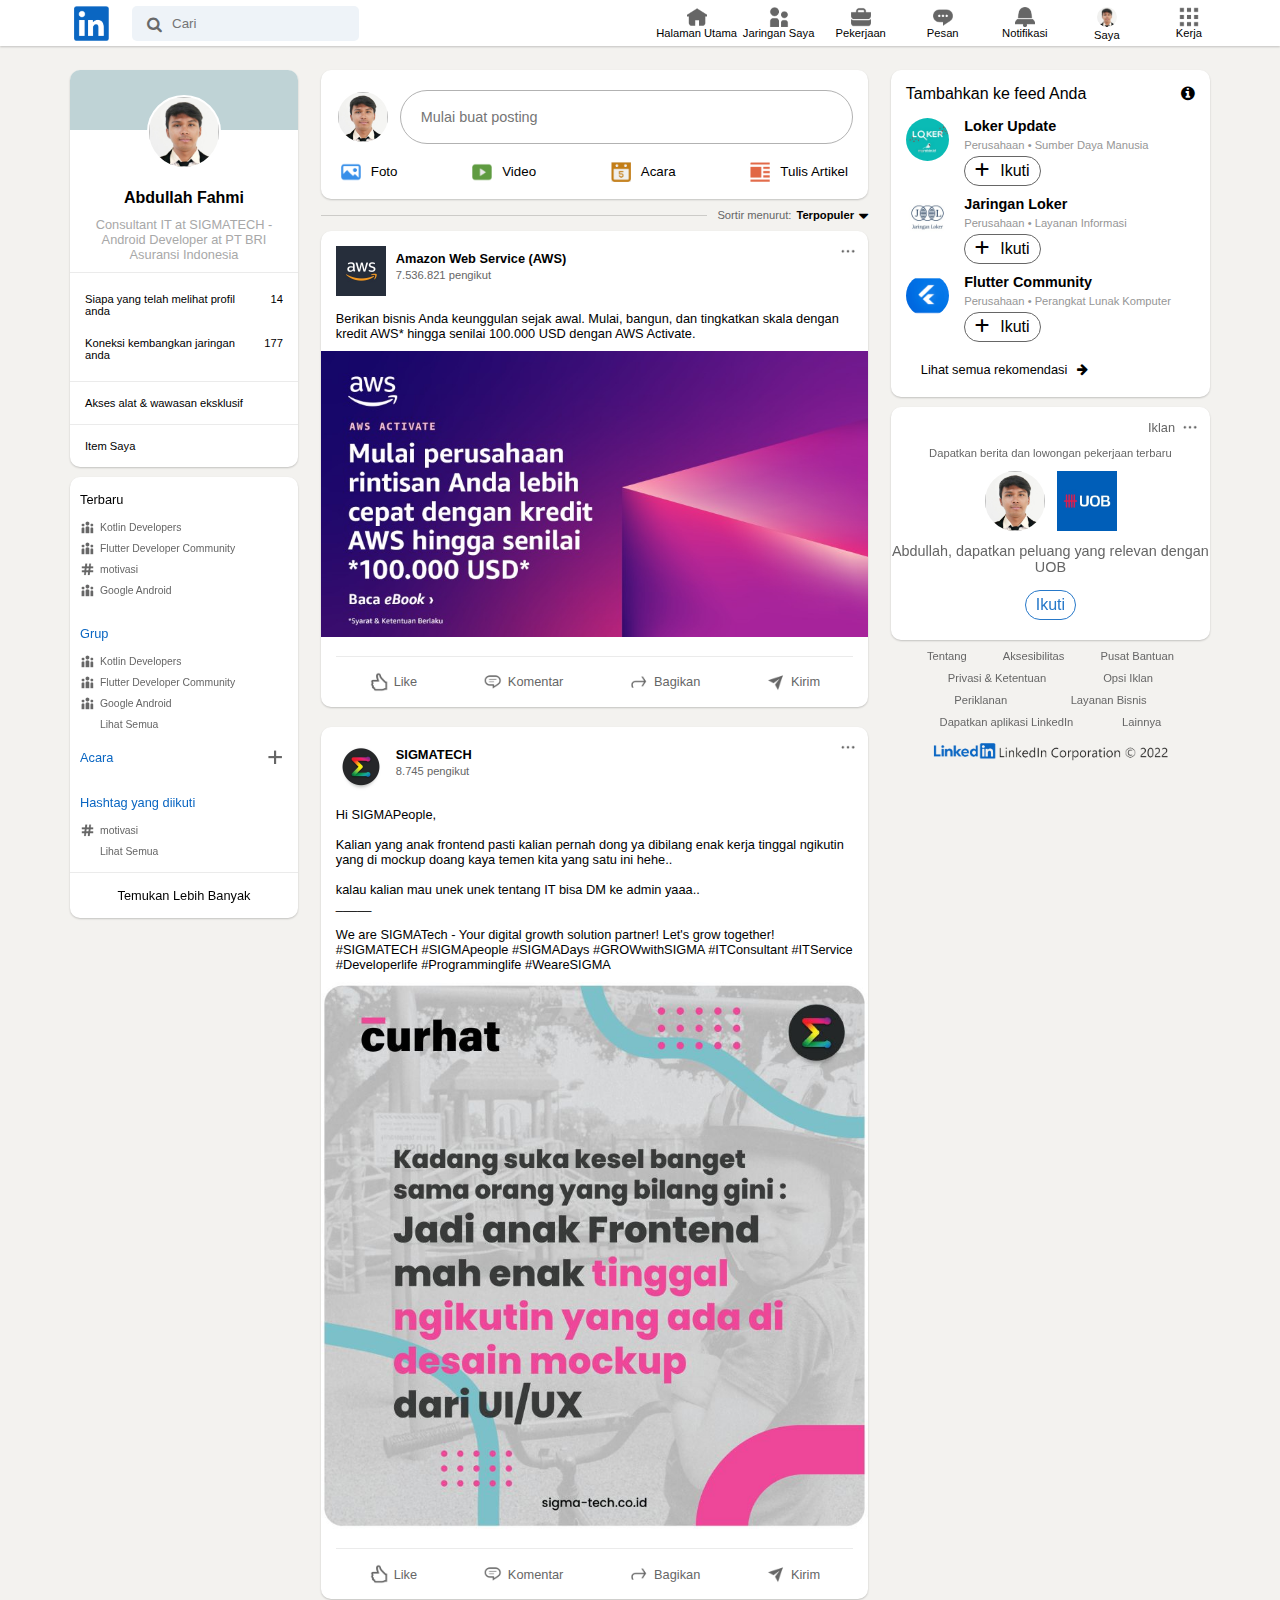
<file: index.html>
<!DOCTYPE html>
<html>
    <head>
        <meta charset="UTF-8">
        <meta name="author" content="Lopniv">
        <meta http-equiv="X-UA-Compatible" content="ie=edge" />
        <meta name="viewport" content="width=device-width, initial-scale=1">
        <title>LinkedIn Copy</title>
        <link rel="icon" href="html5.png" type="image/x-icon">
        <link rel="stylesheet" href="style.css" type="text/css">
        <link rel="stylesheet" href="https://cdnjs.cloudflare.com/ajax/libs/font-awesome/6.0.0/css/all.min.css" integrity="sha512-9usAa10IRO0HhonpyAIVpjrylPvoDwiPUiKdWk5t3PyolY1cOd4DSE0Ga+ri4AuTroPR5aQvXU9xC6qOPnzFeg==" crossorigin="anonymous" referrerpolicy="no-referrer" /> 
        <link rel='stylesheet' href='https://cdnjs.cloudflare.com/ajax/libs/font-awesome/4.7.0/css/font-awesome.min.css'>
    </head>

    <body>
        <header>
            <nav>
                <ul>
                    <li><i class="ImgLogo"></i><a href="#home"></a></li>
                    <form class="FormSearchContainer">
                        <i class="fa fa-search SearchIcon"></i>
                        <input class="InputField" type="text" placeholder="Cari">
                    </form>
                    <li class="ListInMobile"><i class="ImgSearch Icon"></i><a href="#home">Search</a></li>
                    <li><i class="ImgHome Icon"></i><a href="#home">Halaman Utama</a></li>
                    <li><i class="ImgConnection Icon"></i><a href="#connection">Jaringan Saya</a></li>
                    <li><i class="ImgJob Icon"></i><a href="#job">Pekerjaan</a></li>
                    <li><i class="ImgMessage Icon"></i><a href="#message">Pesan</a></li>
                    <li><i class="ImgBell Icon"></i><a href="#notification">Notifikasi</a></li>
                    <li><i class="ImgProfile" id="Me"></i><a href="#me">Saya</a></li>
                    <li><i class="ImgJobs Icon"></i><a href="#jobs">Kerja</a></li>
                </ul>
            </nav>
        </header>

        <main>
            <aside class="AsideLeft">

                <aside class="AsideCard Card">

                    <div class="DivProfile">

                        <div class="DivBackground"></div>
                        <img class="ImgProfile">
                        <span>Abdullah Fahmi</span>
                        <p>Consultant IT at SIGMATECH - Android Developer at PT BRI Asuransi Indonesia</p>
                        
                    </div>

                    <hr>

                    <div class="DivConnectionProfile DivHorizontal SpaceTop DivButton">
                        <span>Siapa yang telah melihat profil anda</span>
                        <label>14</label>
                    </div>

                    <div class="DivConnectionProfile DivHorizontal SpaceBottom DivButton">
                        <span>Koneksi kembangkan jaringan anda</span>
                        <label>177</label>
                    </div>

                    <hr>

                    <div class="DivPremium DivVertical DivButton">
                        <span>Akses alat & wawasan eksklusif</span>
                    </div>

                    <hr>

                    <div class="DivPremium DivVertical DivButtonBottom">
                        <span>Item Saya</span>
                    </div>

                </aside>

                <aside class="AsideCard Card Latest">

                    <div class="DivContainerTagGroup DivVertical">
                        
                        <div class="DivTagTitle DivHorizontal">
                            <span class="SpanTitle">Terbaru</span>
                            <img src="asset/icon-arrow-up.png">
                        </div>

                        <div class="DivTagGroup DivHorizontal">
                            <img src="asset/icon-group.png">
                            <span>Kotlin Developers</span>
                        </div>

                        <div class="DivTagGroup DivHorizontal">
                            <img src="asset/icon-group.png">
                            <span>Flutter Developer Community</span>
                        </div>

                        <div class="DivTagGroup DivHorizontal">
                            <img src="asset/icon-hashtag.png">
                            <span>motivasi</span>
                        </div>

                        <div class="DivTagGroup DivHorizontal">
                            <img src="asset/icon-group.png">
                            <span>Google Android</span>
                        </div>

                    </div>

                    <div class="DivContainerTagGroup DivVertical">
                        
                        <div class="DivTagTitle DivHorizontal">
                            <span href="" class="SpanTitle" id="Ref">Grup</span>
                            <img src="asset/icon-arrow-up.png">
                        </div>
    
                        <div class="DivTagGroup DivHorizontal">
                            <img src="asset/icon-group.png">
                            <span>Kotlin Developers</span>
                        </div>
    
                        <div class="DivTagGroup DivHorizontal">
                            <img src="asset/icon-group.png">
                            <span>Flutter Developer Community</span>
                        </div>
    
                        <div class="DivTagGroup DivHorizontal">
                            <img src="asset/icon-group.png">
                            <span>Google Android</span>
                        </div>
    
                        <div class="DivTagGroup DivHorizontal">
                            <img src="asset/icon-blank.png">
                            <span>Lihat Semua</span>
                        </div>

                    </div>

                    <div class="DivContainerTagGroup DivVertical">
                        
                        <div class="DivTagTitle DivHorizontal" id="TagLatest">
                            <span href="" class="SpanTitle" id="Ref">Acara</span>
                            <img class="ImgAdd" src="asset/icon-add.png">
                        </div>

                    </div>

                    <div class="DivContainerTagGroup DivVertical">
                        
                        <div class="DivTagTitle DivHorizontal">
                            <span href="" class="SpanTitle" id="Ref">Hashtag yang diikuti</span>
                            <img src="asset/icon-arrow-up.png">
                        </div>
    
                        <div class="DivTagGroup DivHorizontal">
                            <img src="asset/icon-hashtag.png">
                            <span>motivasi</span>
                        </div>
    
                        <div class="DivTagGroup DivHorizontal">
                            <img src="asset/icon-blank.png">
                            <span>Lihat Semua</span>
                        </div>

                    </div>

                    <hr>

                    <div class="DivPremium DivVertical DivButtonBottom" id="IdTagGroup">
                        <span>Temukan Lebih Banyak</span>
                    </div>

                </aside>

            </aside>

            <aside class="AsideCenter">

                <!-- POSTING -->

                <aside class="AsideCard CardPosting DivVertical">
                    
                    <form class="FormInput" action="">
                        <fieldset class="FieldsetInputPosting">
                            <legend></legend>
                            <img class="ImgProfile">
                            <label for="textPosting"></label>
                            <input id="textPosting" type="text" placeholder="Mulai buat posting">
                        </fieldset>
                        <fieldset class="FieldsetCategoryItem">

                            <input class="ButtonMultimedia ButtonPhoto" type="button" value="Foto">

                            <input class="ButtonMultimedia ButtonVideo" type="button" value="Video">

                            <input class="ButtonMultimedia ButtonActivity" type="button" value="Acara">

                            <input class="ButtonMultimedia ButtonArticle" type="button" value="Tulis Artikel">

                        </fieldset>
                    </form>

                </aside>

                <!-- SORT -->

                <div class="DivContainerSort DivHorizontal">

                    <hr>
                    <span class="SpanSortTitle">Sortir menurut:</span>
                    <span class="SpanSort">Terpopuler</span><i class="fa fa-sort-desc"></i>

                </div>

                <!-- ARTICLE POST -->

                <aside class="AsideCard CardPost">

                    <div class="DivVertical">

                        <div class="DivProfilePost DivHorizontal">

                            <img class="ImgCreator" src="asset/article-aws.jpg">
                            <div class="DivVertical">
                                <span class="SpanNameCreator">Amazon Web Service (AWS)</span>
                                <span>7.536.821 pengikut</span>
                            </div>
                            <img class="ImgMore" src="asset/icon-more.png">

                        </div>

                        <div class="DivParagraphPost">
                            <p>Berikan bisnis Anda keunggulan sejak awal. Mulai, bangun, dan tingkatkan skala dengan kredit AWS* hingga senilai 100.000 USD dengan AWS Activate.</p>
                        </div>

                        <div class="DivImagePost">
                            <img src="asset/article-1.jpg">
                        </div>

                        <div class="DivCommentPost">

                            <hr>

                            <div class="DivContainerComment DivHorizontal">

                                <div class="DivHorizontal">
                                    <i class="BaseCommentIcon IconLike"></i>
                                    <span>Like</span>
                                </div>

                                <div class="DivHorizontal">
                                    <i class="BaseCommentIcon IconComment"></i>
                                    <span>Komentar</span>
                                </div>

                                <div class="DivHorizontal">
                                    <i class="BaseCommentIcon IconShare"></i>
                                    <span>Bagikan</span>
                                </div>

                                <div class="DivHorizontal">
                                    <i class="BaseCommentIcon IconSend"></i>
                                    <span>Kirim</span>
                                </div>

                            </div>

                        </div>

                    </div>

                </aside>

                <!-- ARTICLE POST -->

                <aside class="AsideCard CardPost">

                    <div class="DivVertical">

                        <div class="DivProfilePost DivHorizontal">

                            <img class="ImgCreator" src="asset/article-sigmatech.jpg">
                            <div class="DivVertical">
                                <span class="SpanNameCreator">SIGMATECH</span>
                                <span>8.745 pengikut</span>
                            </div>
                            <img class="ImgMore" src="asset/icon-more.png">

                        </div>

                        <div class="DivParagraphPost">
                            <p>Hi SIGMAPeople, <br><br>

                                Kalian yang anak frontend pasti kalian pernah dong ya dibilang enak kerja tinggal ngikutin yang di mockup doang kaya temen kita yang satu ini hehe..
                                <br><br>
                                kalau kalian mau unek unek tentang IT bisa DM ke admin yaaa..
                                <br>
                                _____
                                <br><br>
                                We are SIGMATech - Your digital growth solution
                                partner! Let's grow together!<br>
                                #SIGMATECH #SIGMApeople #SIGMADays
                                #GROWwithSIGMA #ITConsultant #ITService
                                #Developerlife #Programminglife #WeareSIGMA</p>
                        </div>

                        <div class="DivImagePost">
                            <img src="asset/article-2.jpg">
                        </div>

                        <div class="DivCommentPost">

                            <hr>

                            <div class="DivContainerComment DivHorizontal">

                                <div class="DivHorizontal">
                                    <i class="BaseCommentIcon IconLike"></i>
                                    <span>Like</span>
                                </div>

                                <div class="DivHorizontal">
                                    <i class="BaseCommentIcon IconComment"></i>
                                    <span>Komentar</span>
                                </div>

                                <div class="DivHorizontal">
                                    <i class="BaseCommentIcon IconShare"></i>
                                    <span>Bagikan</span>
                                </div>

                                <div class="DivHorizontal">
                                    <i class="BaseCommentIcon IconSend"></i>
                                    <span>Kirim</span>
                                </div>

                            </div>

                        </div>

                    </div>

                </aside>
                
            </aside>

            <aside class="AsideRight">
                
                <aside class="AsideCard Card">
                    
                    <div class="DivAddToFeed DivHorizontal">
                        <span>Tambahkan ke feed Anda</span>
                        <i class="fa fa-info-circle"></i>
                    </div>

                    <figure class="FigureFeed DivHorizontal">
                        <img class="ImageFeed" src="asset/loker-profile.jpg">
                        <div class="DivProfileFeed DivVertical">
                            <span class="SpanNameFeed">Loker Update</span>
                            <span class="SpanNameCategory">Perusahaan • Sumber Daya Manusia</span>
                            <div class="DivButtonFollow"><i class="fa fa-add"></i><a>Ikuti</a><span></span></div>
                        </div>
                    </figure>

                    <figure class="FigureFeed DivHorizontal">
                        <img class="ImageFeed" src="asset/jaringan-loker-profile.jpg">
                        <div class="DivProfileFeed DivVertical">
                            <span class="SpanNameFeed">Jaringan Loker</span>
                            <span class="SpanNameCategory">Perusahaan • Layanan Informasi</span>
                            <div class="DivButtonFollow"><i class="fa fa-add"></i><a>Ikuti</a><span></span></div>
                        </div>
                    </figure>

                    <figure class="FigureFeed DivHorizontal">
                        <img class="ImageFeed" src="asset/flutter-community-profile.jpg">
                        <div class="DivProfileFeed DivVertical">
                            <span class="SpanNameFeed">Flutter Community</span>
                            <span class="SpanNameCategory">Perusahaan • Perangkat Lunak Komputer</span>
                            <div class="DivButtonFollow"><i class="fa fa-add"></i><a>Ikuti</a><span></span></div>
                        </div>
                    </figure>

                    <div class="DivButtonSeeRecommend"><span>Lihat semua rekomendasi<i class="fa fa-arrow-right"></i></span></div>

                </aside>

                <aside class="Latest">
                    
                    <aside class="AsideCard Card">
                    
                        <div class="DivContainerAds DivHorizontal">
                            <span>Iklan</span>
                            <img src="asset/icon-more.png">
                        </div>
    
                        <div class="DivGetFeedsAndJob DivHorizontal" id="Top">
                            <span>Dapatkan berita dan lowongan pekerjaan terbaru</span>
                        </div>
    
                        <div class="DivImageAdsJob DivHorizontal">
                            <img class="ImgProfile">
                            <img class="ImgCreator" src="asset/article-uob.jpg">
                        </div>
    
                        <div class="DivGetFeedsAndJob DivHorizontal" id="Bottom">
                            <span>Abdullah, dapatkan peluang yang relevan dengan UOB</span>
                        </div>
    
                        <div class="DivContainerButtonFollow DivHorizontal">
                            <div class="DivButtonFollow"></i><a>Ikuti</a><span></span></div>
                        </div>
                        
                    </aside>
    
                    <aside class="AsideSetting">
                        <div class="DivHorizontal">
                            <a>Tentang</a>
                            <a>Aksesibilitas</a>
                            <a>Pusat Bantuan</a>
                        </div>

                        <div class="DivHorizontal">
                            <a>Privasi & Ketentuan</a>
                            <a>Opsi Iklan</a>   
                        </div>

                        <div class="DivHorizontal">
                            <a>Periklanan</a>
                            <a>Layanan Bisnis</a>   
                        </div>

                        <div class="DivHorizontal">
                            <a>Dapatkan aplikasi LinkedIn</a>
                            <a>Lainnya</a>   
                        </div>

                        <div class="DivHorizontal">
                            <img src="asset/icon-linkedin-corporation.png">
                        </div>
                    </aside>
                </aside>

            </aside>

        </main>
        
    </body>

</html>
</file>
<file: style.css>
* 
{
    padding: 0;
    margin: 0;
}

body 
{
    margin: 0;
    font-family: Arial, Helvetica, sans-serif;
    background-color: #f3f2ef;
}

nav
{
    padding-top: 5px;
    padding-bottom: 5px;
    box-shadow: 0 1px 2px 0 rgba(0,0,0,0.2);
    background: white;
    transition: 0.3s;
    width: 100%;
    background-color: white;
    position: fixed;
}

ul 
{
    margin: 0;
    padding-left: 50px;
    padding-right: 50px;
    background-color: white;
    text-align: center;
    display: flex;
    align-items: center;
    list-style: none;
}

li
{
    width: 185px;
    display: flex;
    flex-direction: column;
    flex-wrap: nowrap;
    align-items: center;
}

li a 
{
    color: black;
    font-size: 0.7em;
    justify-content: center;
    text-decoration: none;
}

.ImgLogo
{
    width: 35px;
    height: 35px;
    background-image: url('asset/logo-linkedin.png');
    background-repeat: no-repeat;
    background-size: cover;
    border: 0px;
}

.Icon
{
    width: 20px;
    height: 20px;
    align-items: center;
    background-repeat: no-repeat;
    background-size: cover;
    border: 0px;
}

#Me
{
    width: 20px;
    height: 20px;
    margin-top: 0px;
    margin-bottom: 0px;
}

.ImgSearch
{
    background-image: url('asset/icon-search.png');
}

.ImgHome
{
    background-image: url('asset/icon-home.png');
}

.ImgConnection
{
    background-image: url('asset/icon-connection.png');
}

.ImgJob
{
    background-image: url('asset/icon-job.png');
}

.ImgMessage
{
    background-image: url('asset/icon-message.png');
}

.ImgBell
{
    background-image: url('asset/icon-bell.png');
}

.ImgMe
{
    background-image: url('asset/icon-message.png');
}

.ImgJobs
{
    background-image: url('asset/icon-jobs.png');
}

.ListInMobile
{
    width: 0px;
    height: 0px;
}

.ListInMobile a
{
    font-size: 0em;
}

.FormSearchContainer 
{
    display: flex;
    width: 100%;
}

.FormSearchContainer i 
{
    position: absolute;
}
  
.SearchIcon 
{
    padding-top: 10px;
    margin-left: 15px;
    color: #67696b;
    text-align: center;
}
  
.InputField
{
    padding: 10px;
    padding-left: 40px;
    text-align: left;
    background: #eef3f8;
    border: none;
    border-radius: 5px;
}

hr
{
    border-bottom: 0px;
    border-top: 1.5px solid #ebebeb;
    border-right: 0px;
    border-left: 0px;
}

main 
{
    padding-top: 70px;
    padding-left: 70px;
    padding-right: 70px;
    flex-direction: row;
    display: flex;
    flex-wrap: wrap;
    justify-content: space-between;
}

input:focus, textarea:focus, select:focus
{
    outline: none;
}

/* ELEMENT ASIDE LEFT - START */

.AsideLeft
{
    width: 20%;
}

.AsideRight
{
    width: 28%;
}

.AsideCenter 
{
    padding: 0;
    width: 48%;
    margin-left: 10px;
    margin-right: 10px;
    padding-bottom: 20px;
}

.AsideCard
{
    box-shadow: 0 1px 2px 0 rgba(0,0,0,0.2);
    border-radius: 10px;
    background: white;
    transition: 0.3s;
}

.Card
{
    height: fit-content;
    margin-bottom: 10px;
}

.CardPost
{
    height: fit-content;
    margin-top: 10px;
    margin-bottom: 20px;
}

.CardPosting
{
    height: fit-content;
    margin-top: 0px;
}

.DivProfile
{
    display: flex;
    flex-direction: column;
    align-items: center;
    width: 100%;
    height: 50%;
}

.DivBackground
{
    width: 100%;
    height: 60px;
    border-radius: 10px 10px 0px 0px;
    background-color: #bfd3d6;
}

.ImgProfile
{
    width: 70px;
    height: 70px;
    margin-top: -35px;
    margin-bottom: 20px;
    border-radius: 100%;
    border: 2px white;
    border-style: solid;
    background: #eee no-repeat center;
    background-size: cover;
    background-image: url('asset/profile.jpg');
}

.DivProfile span
{
    font-weight: bold;
}

.DivProfile p
{
    font-size: 0.8em;
    text-align: center;
    color: #a8a8a8;
    margin-top: 10px;
    margin-left: 20px;
    margin-right: 20px;
    margin-bottom: 10px;
}

.DivConnectionProfile
{
    padding-bottom: 10px;
    padding-top: 10px;
    padding-left: 15px;
    padding-right: 15px;
}

.DivConnectionProfile span
{
    width: 80%;
    font-size: 0.7em;
}

.DivConnectionProfile label
{
    width: 20%;
    font-size: 0.7em;
    text-align: end;
}

.DivPremium
{
    padding: 15px;
    font-size: 0.7em;
}

.DivContainerTagGroup
{
    width: 100%;
    height: fit-content;
    margin-bottom: 10px;
}

.DivTagTitle
{
    align-items: center;
    justify-content: space-between;
    padding: 10px;
    padding-bottom: 5px;
}

#TagLatest
{
    padding-top: 0px;
    padding-bottom: 0px;
    margin-bottom: 0px;
}

.DivTagTitle .ImgAdd
{
    opacity: 1;
}

.DivTagTitle img:hover
{
    opacity: 1;
    background: #f3f2ef;
    border-radius: 20px;
}

.DivTagTitle img
{
    width: 25px;
    height: 25px;
    opacity: 0;
}

.DivContainerTagGroup .SpanTitle
{
    font-size: 0.8em;
}

#Ref
{
    color: #0a66c2;
}

.DivTagGroup
{
    align-items: center;
    padding-left: 10px;
    padding-top: 3px;
    padding-bottom: 3px;
}

.DivTagGroup:hover
{
    background: #f3f2ef;
}

.DivTagGroup span:hover
{
    color: black;
}

.DivTagGroup img
{
    width: 15px;
    height: 15px;
}

.DivTagGroup span
{
    font-size: 0.65em;
    color: #666666;
    padding-left: 5px;
}

#IdTagGroup
{
    align-items: center;
    font-size: 0.8em;
}

/* ELEMENT ASIDE LEFT - END */


/* ELEMENT ASIDE RIGHT - START */

.AsideRight .Card
{
    padding-bottom: 10px;
}

.DivAddToFeed
{
    padding: 15px;
    justify-content: space-between;
}

.FigureFeed
{
    display: flex;
    padding-left: 15px;
    padding-right: 15px;
    margin-bottom: 10px;
}

.ImageFeed
{
    width: 15%;
    height: 19%;
    margin-right: 15px;
    border-radius: 100%;
    border: 0px white;
    border-style: solid;
    background: #eee no-repeat center;
    background-size: cover;
}

.DivProfileFeed
{
    flex-grow: 1;
}

.SpanNameFeed
{
    font-size: 0.9em;
    font-weight: bold;
}

.SpanNameCategory
{
    font-size: 0.7em;
    margin-top: 5px;
    color: #969696;
}

.DivButtonFollow
{
    padding: 5px 10px 5px 10px;
    margin-top: 5px;
    border: 1px solid #666666;
    border-radius: 30px;
    width: fit-content;
}

.DivProfileFeed .DivButtonFollow:hover
{
    border: 2px solid #666666;
    background: #f3f2ef;
}

.DivProfileFeed .DivButtonFollow i
{
    margin-right: 10px;
}

.DivButtonSeeRecommend:hover
{
    border: 0px #d8d8d8;
    border-radius: 10px;
    background: #f3f2ef;
}

.DivButtonSeeRecommend
{
    margin-left: 20px;
    padding: 10px;
    width: fit-content;
    font-size: 0.8em;
}

.DivButtonSeeRecommend i
{
    margin-left: 10px;
}

.DivContainerAds
{
    width: 100%;
    align-items: center;
    justify-content: flex-end;
    padding: 10px;
}

.DivContainerAds span
{
    font-size: 0.8em;
    color: #666666;
}

.DivContainerAds img
{
    width: 20px;
    height: 20px;
    margin-right: 20px;
    margin-left: 5px;
}

.DivGetFeedsAndJob
{
    width: 100%;
    align-items: center;
    justify-content: center;
}

.DivGetFeedsAndJob span
{
    color: #666666;
}

.DivGetFeedsAndJob#Top
{
    font-size: 0.7em;
}

.DivImageAdsJob 
{
    width: 100%;
    align-items: center;
    justify-content: center;
    padding-top: 10px;
    padding-bottom: 10px;
}

.DivImageAdsJob img
{
    width: 60px;
    height: 60px;
    margin-top: 0px;
    margin-bottom: 0px;
    margin-left: 5px;
    margin-right: 5px;
}

.DivGetFeedsAndJob#Bottom
{
    font-size: 0.9em;
    text-align: center;
}

.AsideCard .DivContainerButtonFollow
{
    width: 100%;
    justify-content: center;
    align-items: center;
    padding-top: 10px;
    padding-bottom: 10px;
}

.AsideCard .DivContainerButtonFollow .DivButtonFollow
{
    border: 1px solid #2678c9;
}

.AsideCard .DivContainerButtonFollow .DivButtonFollow a
{
    color: #2678c9;
}

.AsideSetting div
{
    font-size: 0.7em;
    color: #666666;
    width: 100%;
    justify-content: space-evenly;
    align-content: center;
    margin-bottom: 10px;
}

.AsideSetting img
{
    width: 250px;
}

/* ELEMENT ASIDE RIGHT - END */


/* ELEMENT ASIDE CENTER - START */

    /* ELEMENT POSTING - START */

.FormInput
{
    padding: 10px;
    
}

.FieldsetInputPosting
{
    width: 100%;
    padding-bottom: 10px;
    padding-top: 10px;
    padding-left: 5px;
    padding-right: 5px;
    display: flex;
    flex-direction: row;
    justify-content: center;
    border: 0px;
}

.FieldsetInputPosting .ImgProfile
{
    margin-top: 0px;
    margin-bottom: 0px;
    margin-right: 10px;
    height: 50px;
    width: 50px;
}

.FieldsetInputPosting input
{
    margin-right: 10px;
    flex-grow: 1;
    font-size: 0.9em;
    border-radius: 30px;
    border: 1px solid #b2b2b2;
    color: #666666;
    padding-left: 20px;
    padding-top: 10px;
    padding-bottom: 10px;
}

.FieldsetInputPosting input:hover
{
    background: #f3f2ef;
}

.FieldsetInputPosting
{
    display: flex;
}

.FieldsetCategoryItem
{
    display: flex;
    width: 100%;
    border: 0px;
    justify-content: space-between;
    align-content: center;
}

input[type=button].ButtonMultimedia 
{
  width: auto;
  height: auto;
  padding: 10px;
  padding-left: 40px;
  border-radius: 5px;
  border-style: none;
  background-color: transparent; 
  background-size: 20px 20px;
  background-repeat: no-repeat;
  background-position: 10px; 
}

input[type=button].ButtonMultimedia:hover
{
  background-color: #f3f2ef; 
}

.ButtonActivity
{
  background-image: url("asset/icon-calendar.png");
}

.ButtonPhoto
{
  background-image: url("asset/icon-images.png");
}

.ButtonVideo
{
  background-image: url("asset/icon-video.png");
}

.ButtonArticle
{
  background-image: url("asset/icon-article.png");
}

.DivContainerSort
{
    margin-top: 10px;
    margin-bottom: 10px;
    justify-content: flex-end;
    align-items: center;
}

.DivContainerSort hr
{
    border-bottom: 0px;
    border-top: 1.5px solid #cccbc8;
    border-right: 0px;
    border-left: 0px;
    flex-grow: 1;
}

.DivContainerSort .SpanSortTitle
{
    color: #666666;
    margin-left: 10px;
    font-size: 0.7em;
}

.DivContainerSort .SpanSort
{
    font-weight: bold;
    margin-left: 5px;
    font-size: 0.7em;
}

.DivContainerSort i
{
    margin-top: -7px;
    margin-left: 5px;
}
    /* ELEMENT POSTING - START */

    /* ELEMENT ARTICLE POST - START */

.DivProfilePost
{
    padding: 15px;
}

.DivProfilePost div
{
    flex-grow: 1;
}

.DivProfilePost .ImgCreator
{
    width: 50px;
    height: 50px;
    margin-right: 10px;
}

.DivProfilePost .ImgMore:hover
{
    border-radius: 50%;
    background: #f3f2ef;
}

.DivProfilePost .ImgMore
{
    padding: 5px;
    margin-top: -10px;
    margin-right: -10px;
    width: 20px;
    height: 20px;
}

.DivProfilePost span
{
    font-size: 0.7em;
    margin-top: 3px;
    color: #666666;
}

.DivProfilePost .SpanNameCreator
{
    font-size: 0.8em;
    font-weight: bold;
    margin-top: 5px;
    color: black;
}
 
.DivParagraphPost
{
    font-size: 0.8em;
    color: black;
    margin-left: 15px;
    margin-right: 15px;
    margin-bottom: 10px;
}

.DivImagePost img
{
    width: 100%;
}

.DivCommentPost
{
    margin-top: 15px;
    margin-left: 15px;
    margin-right: 15px;
}

.DivContainerComment
{
    width: 100%;
    justify-content: space-around;
    align-content: center;
}

.DivContainerComment .BaseCommentIcon 
{
    width: 20px;
    height: 20px;
    background-repeat: no-repeat;
    background-size: cover;
    border: 0px;
}

.DivContainerComment .IconLike
{
    background-image: url('asset/icon-like.png');
}

.DivContainerComment .IconComment
{
    background-image: url('asset/icon-comment.png');
}

.DivContainerComment .IconShare
{
    background-image: url('asset/icon-share.png');
}

.DivContainerComment .IconSend
{
    background-image: url('asset/icon-send.png');
}

.DivContainerComment div
{
    margin-top: 5px;
    margin-bottom: 5px;
    padding: 10px;
    align-items: center;
    justify-content: center;
    flex-grow: 1;
}

.DivContainerComment div:hover
{
    background: #f3f2ef;
    border-radius: 10px;
}

.DivContainerComment span
{
    font-size: 0.8em;
    margin-left: 5px;
    color: #666666;
}
    /* ELEMENT ARTICLE POST - END */



/* ELEMENT ASIDE CENTER - END */

.Latest
{
    position: -webkit-sticky;
    position: sticky;
    top: 60px;
}

div.DivVertical
{
    display: flex;
    flex-direction: column;
}

div.DivHorizontal
{
    display: flex;
}

.SpaceTop
{
    margin-top: 10px;
}

.SpaceBottom
{
    margin-bottom: 10px;
}

.DivButton:hover
{
    background-color: #f3f2ef;
}

.DivButtonBottom:hover
{
    background-color: #f3f2ef;
    border-radius: 0px 0px 10px 10px;
}


/* RESPONSIVE */

@media screen and (max-width: 800px)
{
    ul 
    {
        padding-left: 0px;
        padding-right: 0px;
    }

    .ListInMobile
    {
        width: 185px;
        height: auto;
    }
    
    li a
    {
        font-size: 0em;
    }
    
    .FormSearchContainer 
    {
        width: 0px;
        height: 0px;
    }
      
    .SearchIcon 
    {
        width: 0px;
        height: 0px;
        opacity: 0;
    }
      
    .InputField
    {
        width: 0px;
        height: 0px;
        opacity: 0;
    }

    main
    {
       padding-left: 10px;
       padding-right: 10px;
       flex-direction: column;
    }

    .AsideLeft
    {
        width: 100%;
    }

    .AsideRight
    {
        width: 100%;
    }

    .AsideCenter 
    {
        padding: 0;
        width: 100%;
        margin-left: 0px;
        margin-right: 0px;
        padding-bottom: 0px;
    }

    .DivItemCategory span
    {
        font-size: 0.7em;
    }

    .DivItemCategory img
    {
        width: 15px;
        height: 15px;
    }

    .Latest
    {
        position: unset;
        top: 0px;
    }
}
</file>
